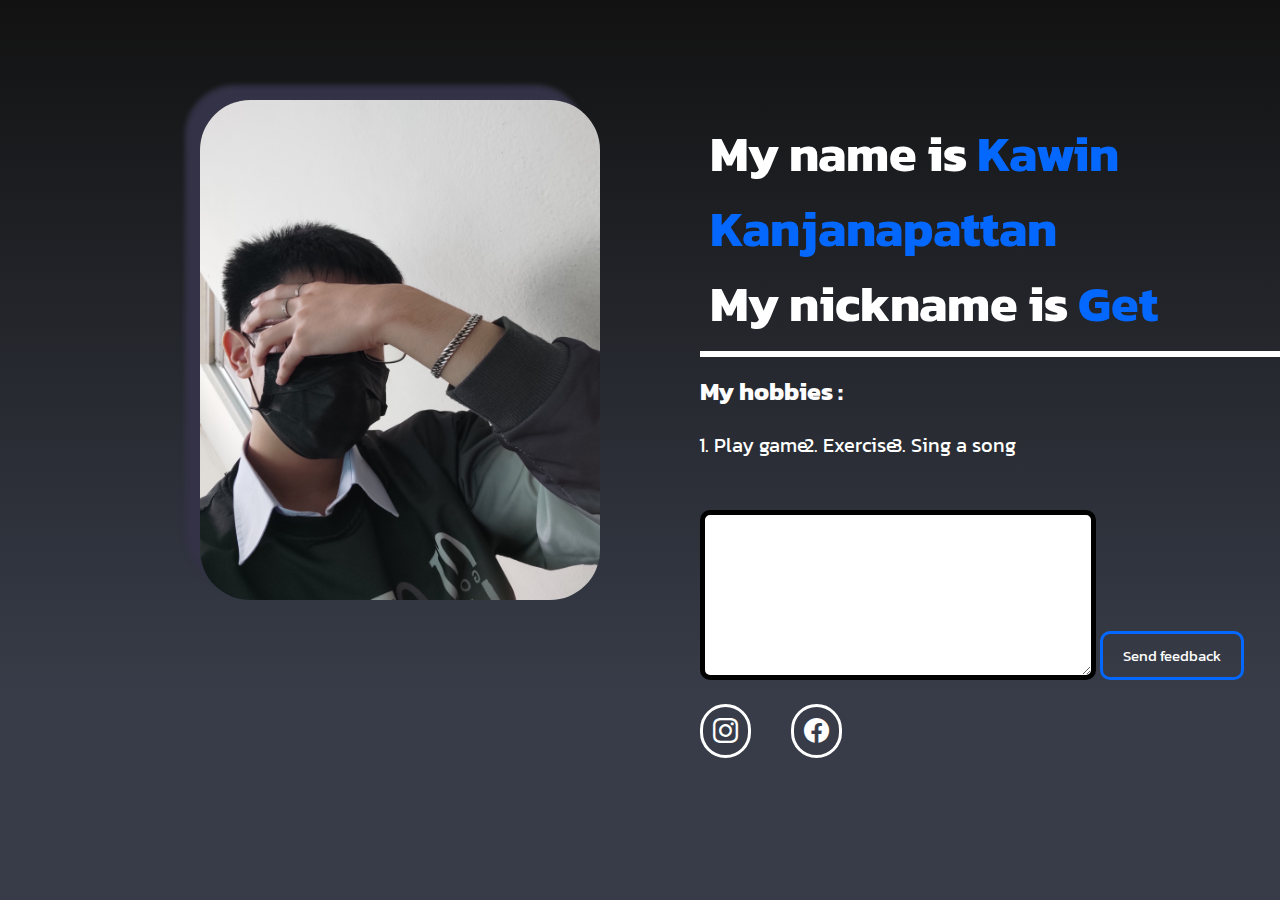
<file: Work1/index.html>
<!DOCTYPE html>
<html lang="en">

<head>
    <meta charset="UTF-8">
    <meta name="viewport" content="width=device-width, initial-scale=1.0">
    <title>Work1</title>
    <link rel="stylesheet" href="../styles/work1.css">
    <link rel="stylesheet" href="https://cdn.jsdelivr.net/npm/bootstrap-icons@1.10.5/font/bootstrap-icons.css">
</head>

<body>
    <img class="img_me" src="../images/profile.jpg" height="300" alt="">
    <div class="text-container">
        <h1>My name is <span class="name">Kawin Kanjanapattan</span> <br>
            My nickname is <span class="nickname">Get</span>
        </h1>
        <h2>My hobbies :</h2>
        <ol>
            <li>Play game</li>
            <li>Exercise</li>
            <li>Sing a song</li>
        </ol>
    </div>
    <textarea class="box-comment" cols="50" rows="8"></textarea>
    <div class="btn">
        <button>Send feedback</button>
    </div>
    <br>
    <div class="icon">
        <a href="https://www.instagram.com/get_maeng/" target="_blank" class="ig"><i class="bi bi-instagram"></i></a>
        <a href="https://www.facebook.com/kawin.kanjanapattana.3" target="_blank" class="fb"><i
                class="bi bi-facebook"></i></a>
    </div>
</body>

</html>
</file>
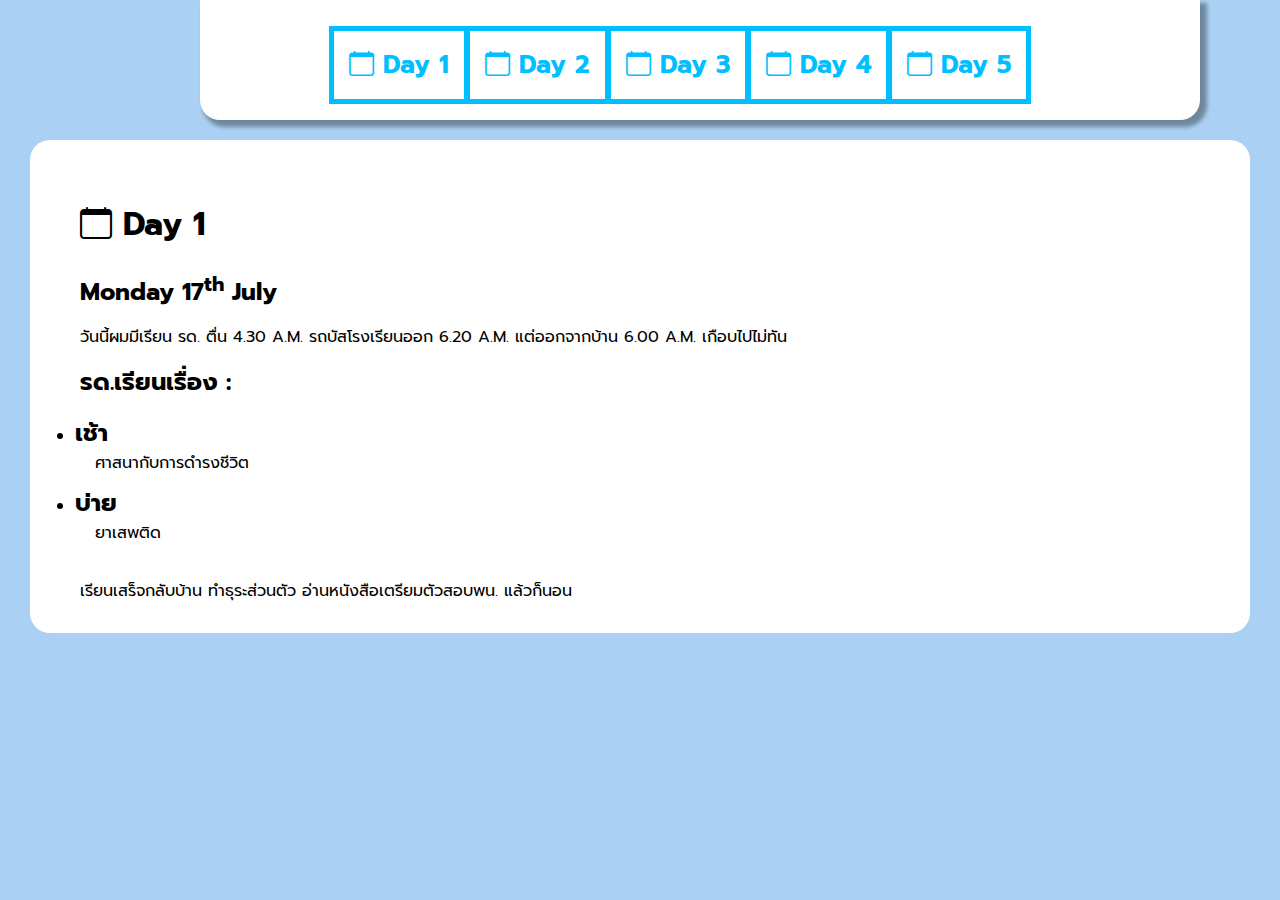
<file: Work2/index.html>
<!DOCTYPE html>
<html lang="en">

<head>
    <meta charset="UTF-8">
    <meta name="viewport" content="width=device-width, initial-scale=1.0">
    <title>Diary 5 days</title>
    <link rel="stylesheet" href="https://cdn.jsdelivr.net/npm/bootstrap-icons@1.10.5/font/bootstrap-icons.css">
    <link rel="stylesheet" href="../styles/work2.css">
</head>

<body>
    <nav>
        <ul>
            <li><a href="index.html"><i class="bi bi-calendar"></i> Day 1</a></li>
            <li><a href="page2.html"><i class="bi bi-calendar"></i> Day 2</a></li>
            <li><a href="page3.html"><i class="bi bi-calendar"></i> Day 3</a></li>
            <li><a href="page4.html"><i class="bi bi-calendar"></i> Day 4</a></li>
            <li><a href="page5.html"><i class="bi bi-calendar"></i> Day 5</a></li>
        </ul>
    </nav>
    <div>
        <h1><i class="bi bi-calendar"></i> Day 1</h1>
        <h2 class="date">Monday 17<sup>th</sup> July</h2>
        <p>วันนี้ผมมีเรียน รด. ตื่น 4.30 A.M. รถบัสโรงเรียนออก 6.20 A.M. แต่ออกจากบ้าน 6.00 A.M. เกือบไปไม่ทัน</p>
        <h2 class="schedule">รด.เรียนเรื่อง :</h2>
        <ul>
            <li>
                <h2>เช้า</h2>
                <p>ศาสนากับการดำรงชีวิต</p>
            </li>
            <li>
                <h2>บ่าย</h2>
                <p>ยาเสพติด</p>
            </li>
        </ul>
        <br>
        <p>เรียนเสร็จกลับบ้าน ทำธุระส่วนตัว อ่านหนังสือเตรียมตัวสอบพน. แล้วก็นอน</p>
    </div>
</body>

</html>
</file>
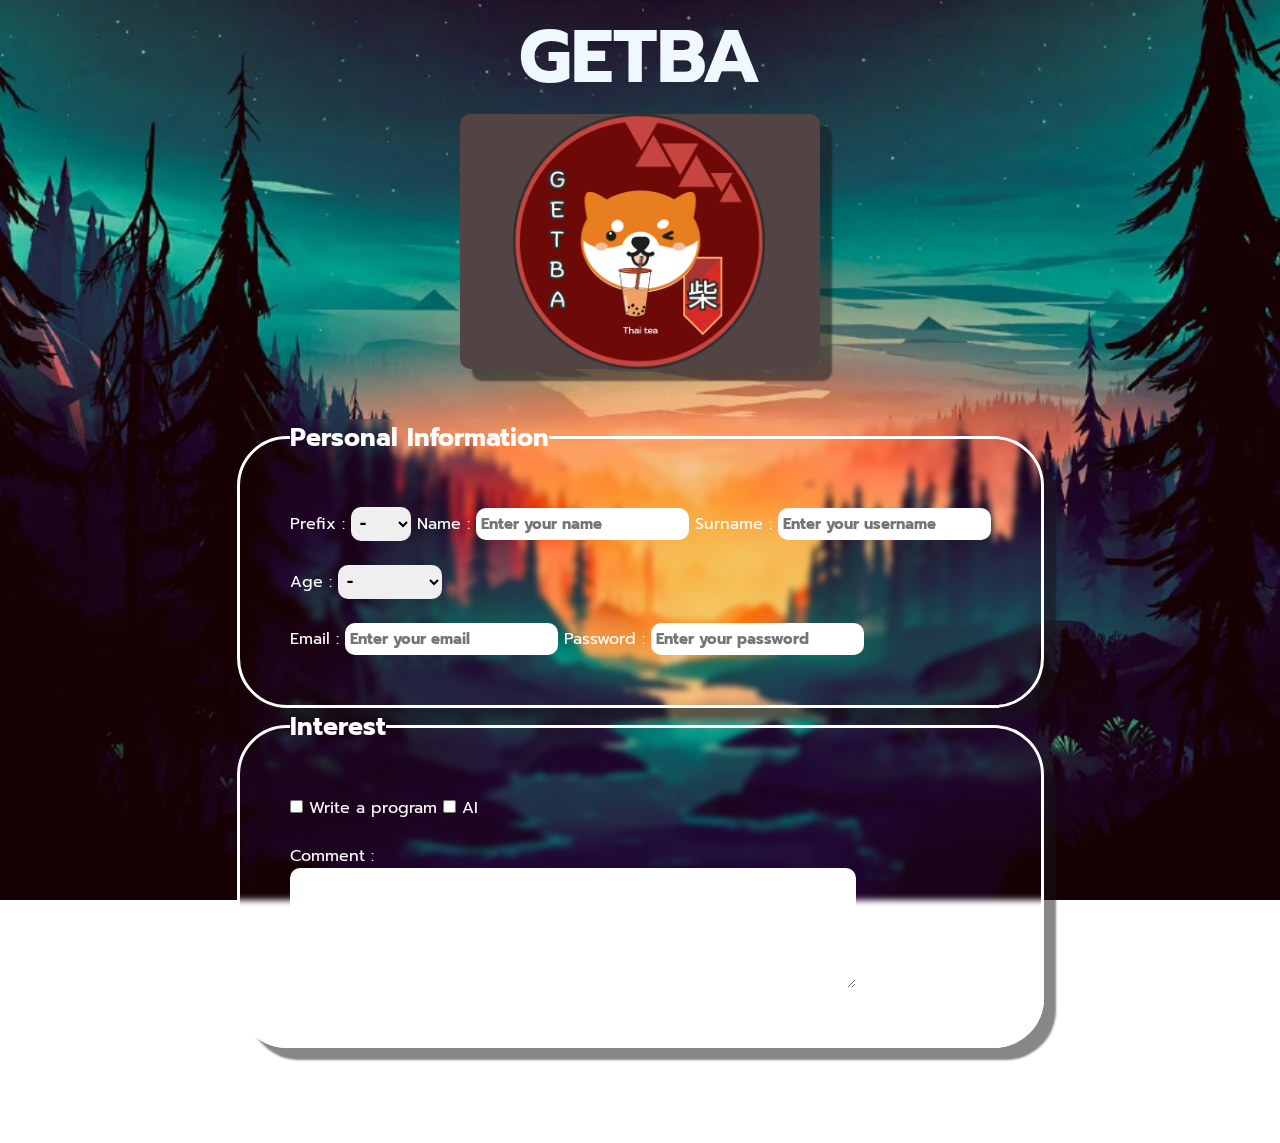
<file: Work3/index.html>
<!DOCTYPE html>
<html lang="en">

<head>
    <meta charset="UTF-8">
    <meta name="viewport" content="width=device-width, initial-scale=1.0">
    <title>Work3</title>
    <link rel="stylesheet" href="../styles/work3.css">
</head>

<body>
    <h1 class="name">GETBA</h1>
    <img class="logo" src="../images/logo.png" width="360px">
    <div class="content">
        <form action="">
            <fieldset class="border">
                <legend class="topic">Personal Information</legend>
                <label>Prefix :</label>
                <select required>
                    <option disabled selected value="">-</option>
                    <option value="1">Mr.</option>
                    <option value="2">Mrs.</option>
                </select>
                <label>Name :</label>
                <input type="text" placeholder="Enter your name" required>
                <label>Surname :</label>
                <input type="text" placeholder="Enter your username" required>
                <br>
                <br>
                <label>Age :</label>
                <select required>
                    <option disabled selected value="">-</option>
                    <option value="1">15-17</option>
                    <option value="2">18-20</option>
                    <option value="3">มากกว่า 20</option>
                </select>
                <br>
                <br>
                <label>Email :</label>
                <input type="email" placeholder="Enter your email" required>
                <label>Password :</label>
                <input type="password" placeholder="Enter your password" required>
            </fieldset>

            <fieldset class="border">
                <legend class="topic">Interest</legend>
                <input type="checkbox">
                <label>Write a program</label>
                <input type="checkbox">
                <label>AI</label>
                <br>
                <br>
                <label>Comment :</label>
                <br>
                <textarea name="" id="" cols="60" rows="5"></textarea>
            </fieldset>
            <br>
            <div class="btn">
                <button type="submit">Submit</button>
                <button type="reset">Reset</button>
            </div>
        </form>
    </div>
</body>

</html>
</file>
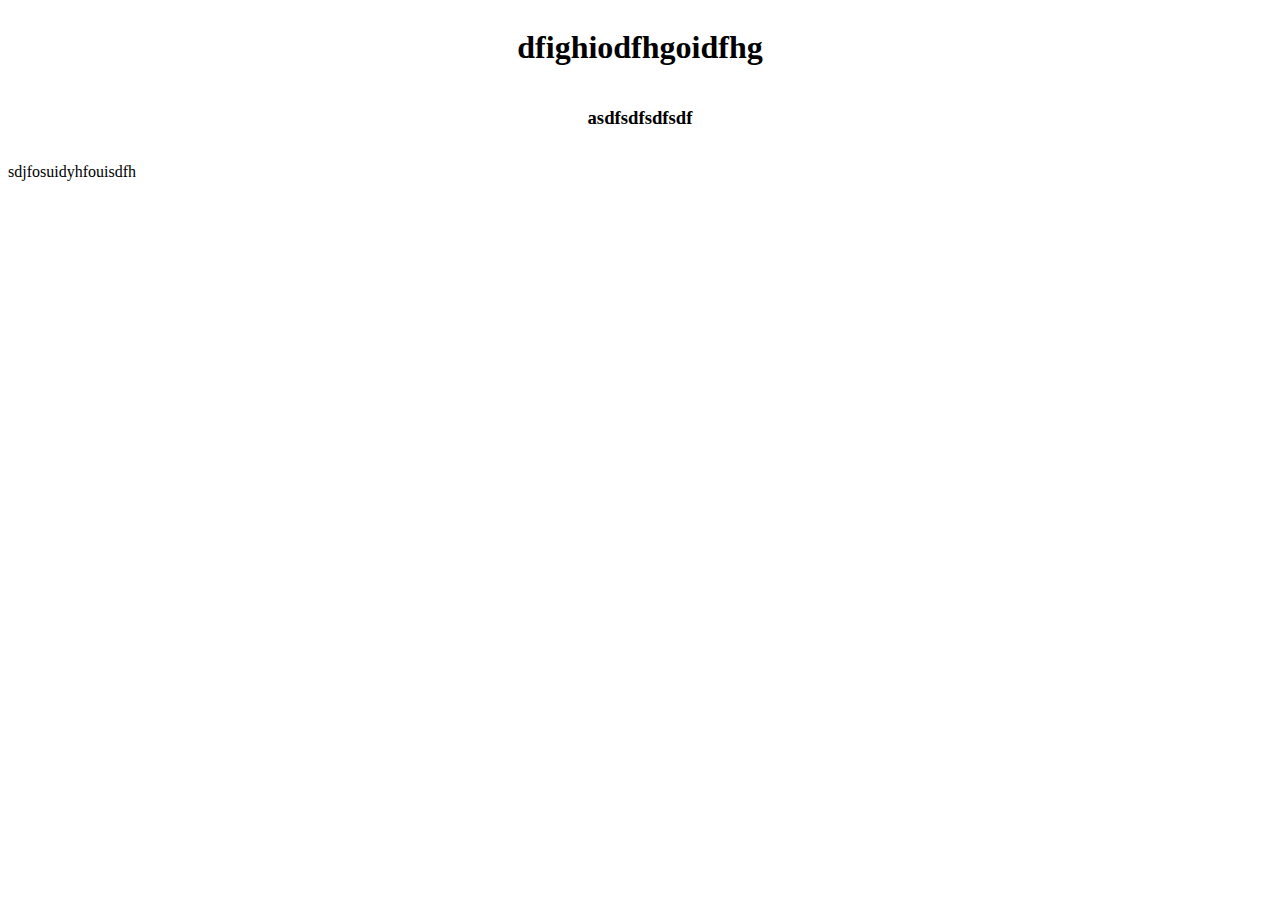
<file: test.html>
<!DOCTYPE html>
<html lang="en">

<head>
    <meta charset="UTF-8">
    <meta name="viewport" content="width=device-width, initial-scale=1.0">
    <title>Test</title>
    <link rel="preconnect" href="https://fonts.googleapis.com">
    <link rel="preconnect" href="https://fonts.gstatic.com" crossorigin>
    <link
        href="https://fonts.googleapis.com/css2?family=Bitter:ital@1&family=Borel&family=Cormorant:wght@300&family=Foldit&family=Indie+Flower&family=Kanit:wght@300&family=Poppins:wght@300;500&family=Prompt&family=Roboto&family=Space+Mono:ital,wght@0,700;1,700&family=Wix+Madefor+Text:wght@500&display=swap"
        rel="stylesheet">
    <style>
        div {
            display: flex;
            justify-content: center;
            align-items: center;
            flex-direction: column;
        }
    </style>
</head>

<body>
    <div>
        <h1>dfighiodfhgoidfhg</h1>
        <h3>asdfsdfsdfsdf</h3>
    </div>
    <p>sdjfosuidyhfouisdfh</p>

</body>

</html>
</file>
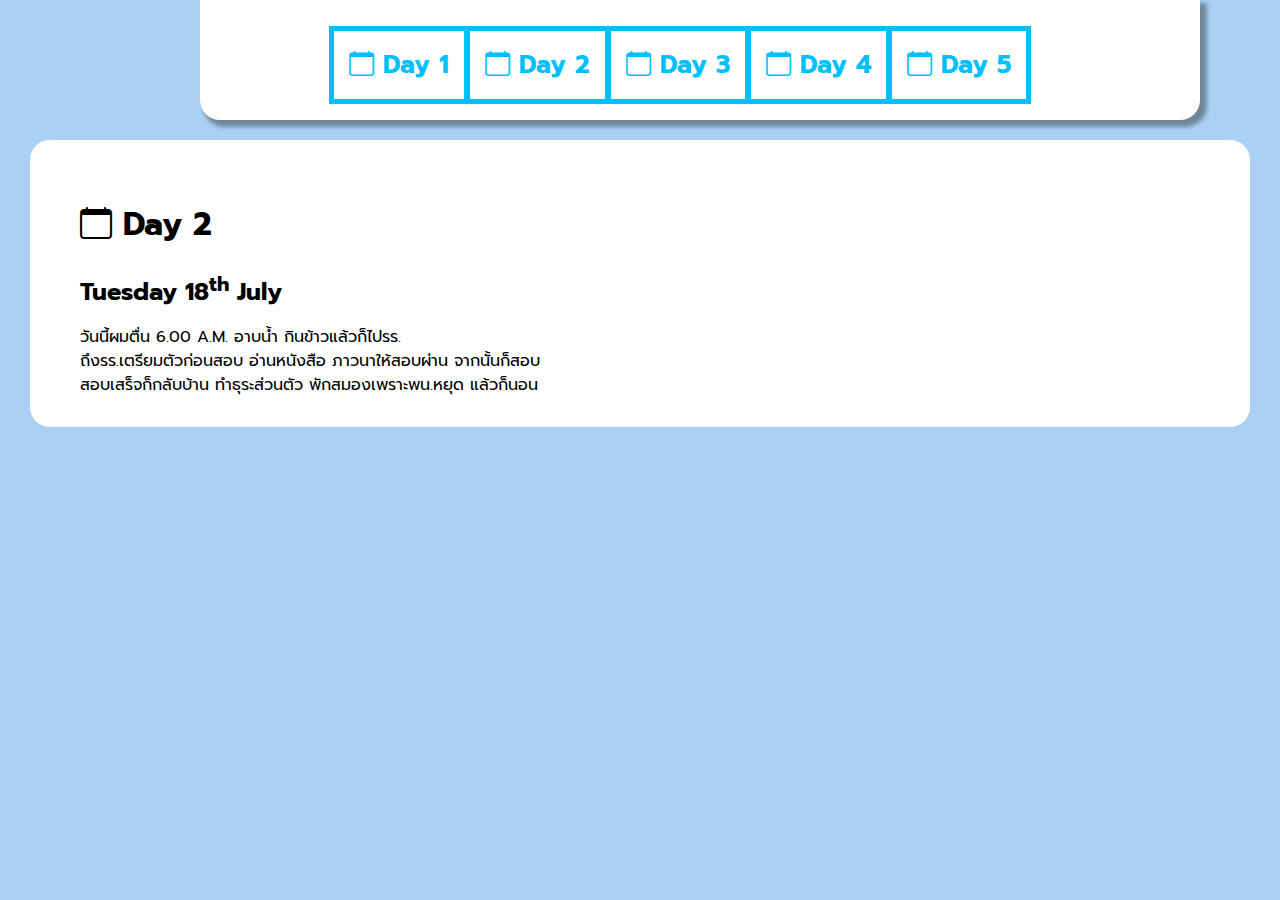
<file: Work2/page2.html>
<!DOCTYPE html>
<html lang="en">

<head>
    <meta charset="UTF-8">
    <meta name="viewport" content="width=device-width, initial-scale=1.0">
    <title>Diary 5 days</title>
    <link rel="stylesheet" href="https://cdn.jsdelivr.net/npm/bootstrap-icons@1.10.5/font/bootstrap-icons.css">
    <link rel="stylesheet" href="../styles/work2.css">
</head>

<body>
    <nav>
        <ul>
            <li><a href="index.html"><i class="bi bi-calendar"></i> Day 1</a></li>
            <li><a href="page2.html"><i class="bi bi-calendar"></i> Day 2</a></li>
            <li><a href="page3.html"><i class="bi bi-calendar"></i> Day 3</a></li>
            <li><a href="page4.html"><i class="bi bi-calendar"></i> Day 4</a></li>
            <li><a href="page5.html"><i class="bi bi-calendar"></i> Day 5</a></li>
        </ul>
    </nav>
    <div>
        <h1><i class="bi bi-calendar"></i> Day 2</h1>
        <h2 class="date">Tuesday 18<sup>th</sup> July</h2>
        <p>วันนี้ผมตื่น 6.00 A.M. อาบน้ำ กินข้าวแล้วก็ไปรร. <br>
            ถึงรร.เตรียมตัวก่อนสอบ อ่านหนังสือ ภาวนาให้สอบผ่าน จากนั้นก็สอบ <br>
            สอบเสร็จก็กลับบ้าน ทำธุระส่วนตัว พักสมองเพราะพน.หยุด แล้วก็นอน
        </p>
    </div>
</body>

</html>
</file>
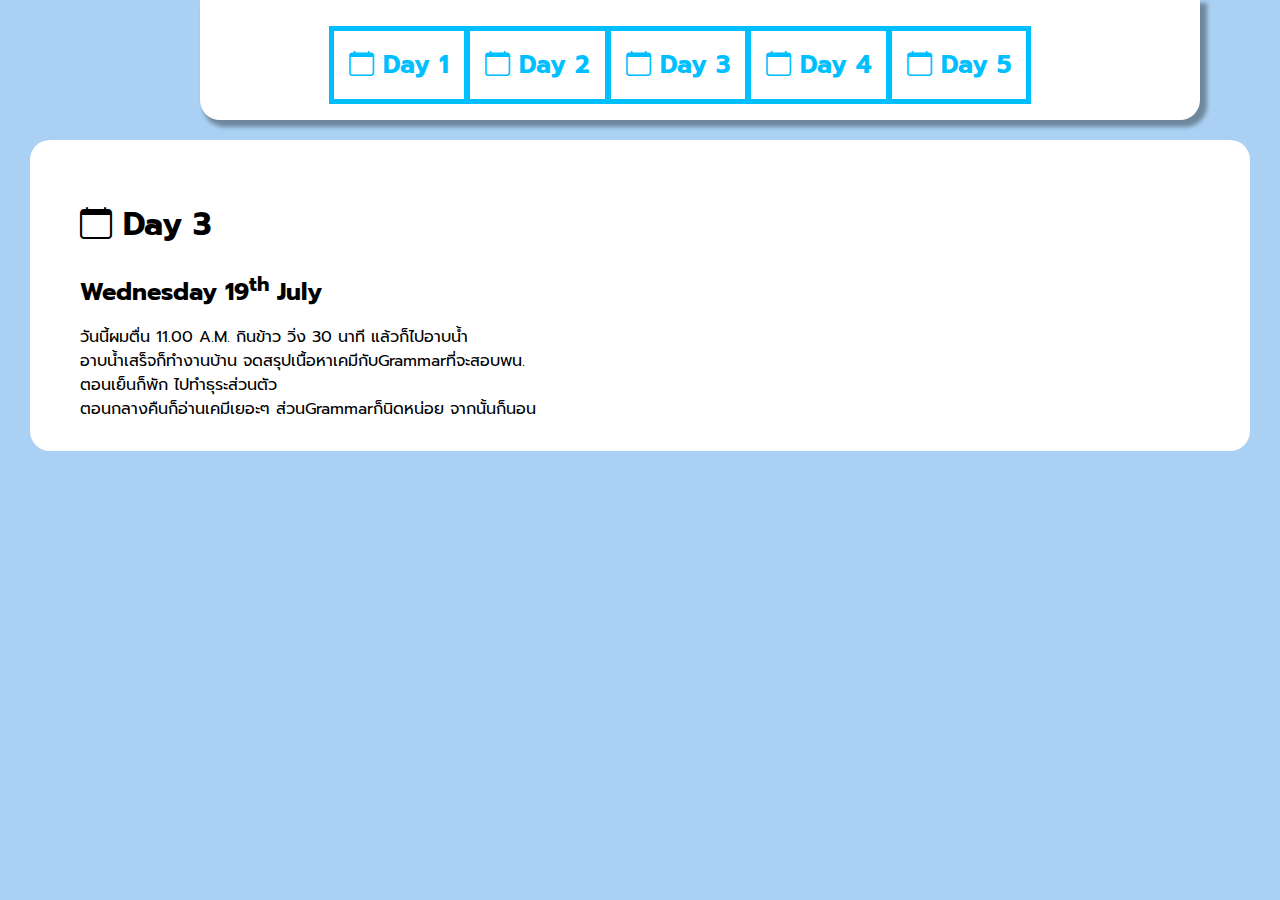
<file: Work2/page3.html>
<!DOCTYPE html>
<html lang="en">

<head>
    <meta charset="UTF-8">
    <meta name="viewport" content="width=device-width, initial-scale=1.0">
    <title>Diary 5 days</title>
    <link rel="stylesheet" href="https://cdn.jsdelivr.net/npm/bootstrap-icons@1.10.5/font/bootstrap-icons.css">
    <link rel="stylesheet" href="../styles/work2.css">
</head>

<body>
    <nav>
        <ul>
            <li><a href="index.html"><i class="bi bi-calendar"></i> Day 1</a></li>
            <li><a href="page2.html"><i class="bi bi-calendar"></i> Day 2</a></li>
            <li><a href="page3.html"><i class="bi bi-calendar"></i> Day 3</a></li>
            <li><a href="page4.html"><i class="bi bi-calendar"></i> Day 4</a></li>
            <li><a href="page5.html"><i class="bi bi-calendar"></i> Day 5</a></li>
        </ul>
    </nav>
    <div>
        <h1><i class="bi bi-calendar"></i> Day 3</h1>
        <h2 class="date">Wednesday 19<sup>th</sup> July</h2>
        <p>วันนี้ผมตื่น 11.00 A.M. กินข้าว วิ่ง 30 นาที แล้วก็ไปอาบน้ำ <br>
            อาบน้ำเสร็จก็ทำงานบ้าน จดสรุปเนื้อหาเคมีกับGrammarที่จะสอบพน. <br>
            ตอนเย็นก็พัก ไปทำธุระส่วนตัว <br>
            ตอนกลางคืนก็อ่านเคมีเยอะๆ ส่วนGrammarก็นิดหน่อย จากนั้นก็นอน
        </p>
    </div>
</body>

</html>
</file>
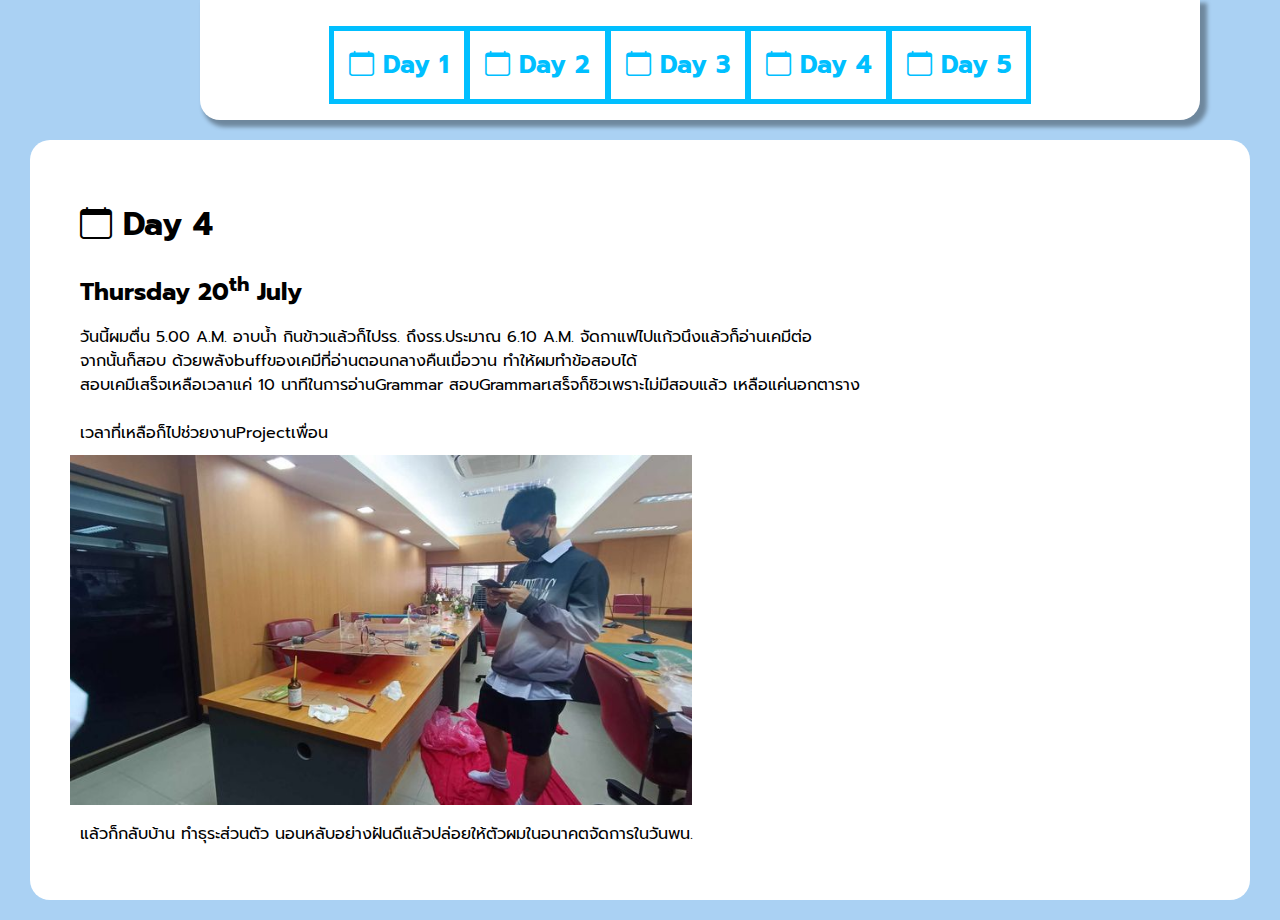
<file: Work2/page4.html>
<!DOCTYPE html>
<html lang="en">

<head>
    <meta charset="UTF-8">
    <meta name="viewport" content="width=device-width, initial-scale=1.0">
    <title>Diary 5 days</title>
    <link rel="stylesheet" href="https://cdn.jsdelivr.net/npm/bootstrap-icons@1.10.5/font/bootstrap-icons.css">
    <link rel="stylesheet" href="../styles/work2.css">
</head>

<body>
    <nav>
        <ul>
            <li><a href="index.html"><i class="bi bi-calendar"></i> Day 1</a></li>
            <li><a href="page2.html"><i class="bi bi-calendar"></i> Day 2</a></li>
            <li><a href="page3.html"><i class="bi bi-calendar"></i> Day 3</a></li>
            <li><a href="page4.html"><i class="bi bi-calendar"></i> Day 4</a></li>
            <li><a href="page5.html"><i class="bi bi-calendar"></i> Day 5</a></li>
        </ul>
    </nav>
    <div>
        <h1><i class="bi bi-calendar"></i> Day 4</h1>
        <h2 class="date">Thursday 20<sup>th</sup> July</h2>
        <p>วันนี้ผมตื่น 5.00 A.M. อาบน้ำ กินข้าวแล้วก็ไปรร. ถึงรร.ประมาณ 6.10 A.M. จัดกาแฟไปแก้วนึงแล้วก็อ่านเคมีต่อ
            <br>
            จากนั้นก็สอบ ด้วยพลังbuffของเคมีที่อ่านตอนกลางคืนเมื่อวาน ทำให้ผมทำข้อสอบได้ <br>
            สอบเคมีเสร็จเหลือเวลาแค่ 10 นาทีในการอ่านGrammar สอบGrammarเสร็จก็ชิวเพราะไม่มีสอบแล้ว เหลือแค่นอกตาราง
        </p>
        <br>
        <p>เวลาที่เหลือก็ไปช่วยงานProjectเพื่อน</p>
        <img src="../images/me.jpg" alt="">
        <p>แล้วก็กลับบ้าน ทำธุระส่วนตัว นอนหลับอย่างฝันดีแลัวปล่อยให้ตัวผมในอนาคตจัดการในวันพน.</p>
        <br>
    </div>
</body>

</html>
</file>
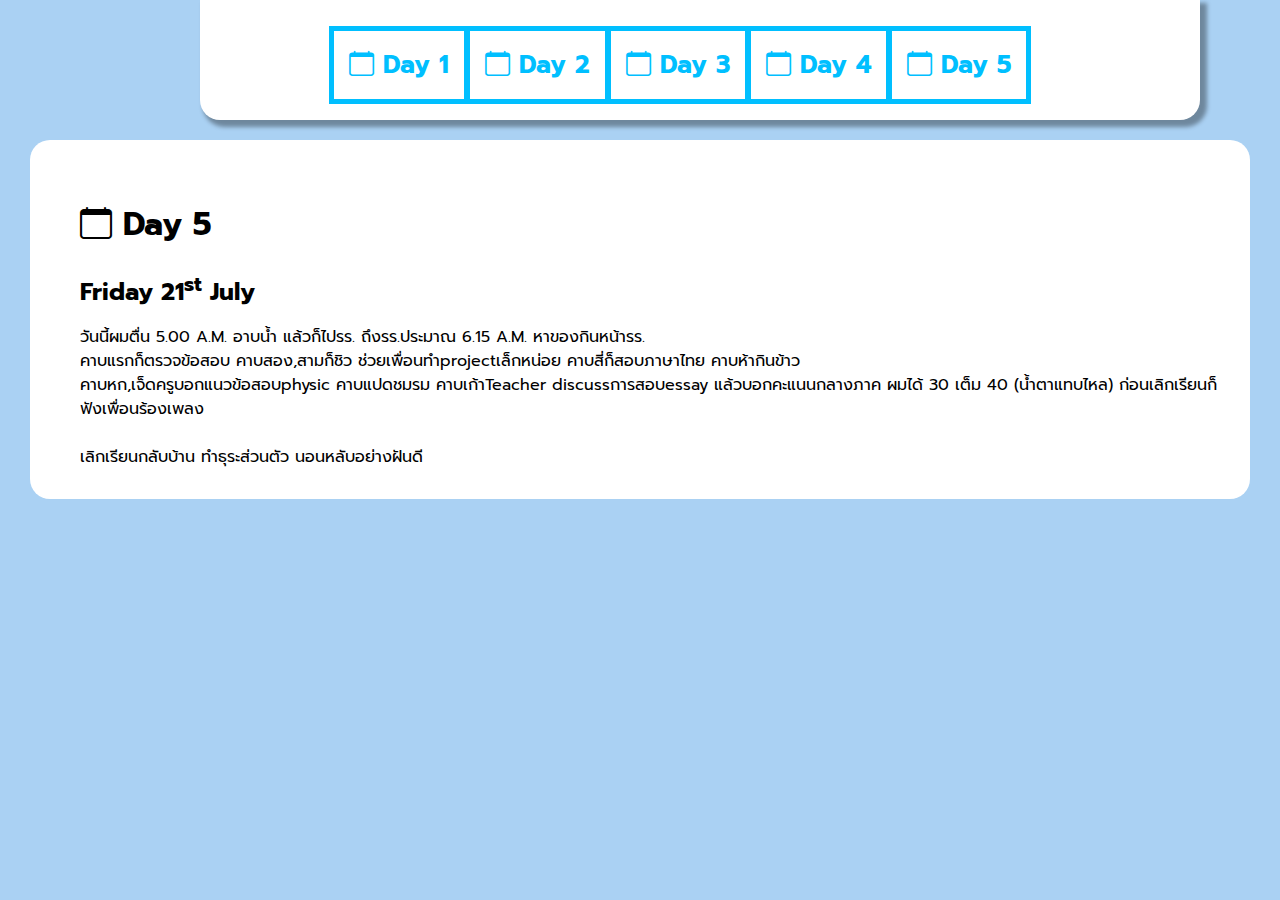
<file: Work2/page5.html>
<!DOCTYPE html>
<html lang="en">

<head>
    <meta charset="UTF-8">
    <meta name="viewport" content="width=device-width, initial-scale=1.0">
    <title>Diary 5 days</title>
    <link rel="stylesheet" href="https://cdn.jsdelivr.net/npm/bootstrap-icons@1.10.5/font/bootstrap-icons.css">
    <link rel="stylesheet" href="../styles/work2.css">
</head>

<body>
    <nav>
        <ul>
            <li><a href="index.html"><i class="bi bi-calendar"></i> Day 1</a></li>
            <li><a href="page2.html"><i class="bi bi-calendar"></i> Day 2</a></li>
            <li><a href="page3.html"><i class="bi bi-calendar"></i> Day 3</a></li>
            <li><a href="page4.html"><i class="bi bi-calendar"></i> Day 4</a></li>
            <li><a href="page5.html"><i class="bi bi-calendar"></i> Day 5</a></li>
        </ul>
    </nav>
    <div>
        <h1><i class="bi bi-calendar"></i> Day 5</h1>
        <h2 class="date">Friday 21<sup>st</sup> July</h2>
        <p>วันนี้ผมตื่น 5.00 A.M. อาบน้ำ แล้วก็ไปรร. ถึงรร.ประมาณ 6.15 A.M. หาของกินหน้ารร. <br>
            คาบแรกก็ตรวจข้อสอบ คาบสอง,สามก็ชิว ช่วยเพื่อนทำprojectเล็กหน่อย คาบสี่ก็สอบภาษาไทย คาบห้ากินข้าว <br>
            คาบหก,เจ็ดครูบอกแนวข้อสอบphysic คาบแปดชมรม คาบเก้าTeacher discussการสอบessay แล้วบอกคะแนนกลางภาค ผมได้ 30
            เต็ม
            40 (น้ำตาแทบไหล) ก่อนเลิกเรียนก็ฟังเพื่อนร้องเพลง <br>
            <br>
            เลิกเรียนกลับบ้าน ทำธุระส่วนตัว นอนหลับอย่างฝันดี
        </p>
    </div>
</body>

</html>
</file>
<file: styles/work1.css>
@import url('https://fonts.googleapis.com/css2?family=Bitter:ital@1&family=Cormorant:wght@300&family=Foldit&family=Indie+Flower&family=Kanit:wght@300&family=Poppins:wght@300;500&family=Space+Mono:ital,wght@0,700;1,700&family=Wix+Madefor+Text:wght@500&display=swap');

* {
    margin: 0;
    padding: 0;
    font-family: "Kanit";
    color: white;
}

body {
    background-image: linear-gradient(180deg, rgba(18, 18, 18, 1) 0%, rgba(55, 60, 72, 1) 77%);
    background-repeat: no-repeat; 
    background-attachment: fixed;
}

.img_me {
    box-shadow: -15px -15px 5px rgb(51, 50, 70);
    margin-left: 200px;
    margin-top: 100px;
    width: 400px;
    height: 500px;
    border-radius: 50px;
}

.text-container {
    margin-left: 700px;
    margin-top: -500px;
}

h1 {
    font-size: 50px;
    border-bottom: 6px solid white;
    display: inline-block;
    padding: 10px;
}

.name {
    color: rgb(4, 104, 255);
}

.nickname {
    color: rgb(4, 104, 255)
}

h2 {
    margin-top: 15px;
    font-size: 25px;
    margin-bottom: 20px;
}

ol {
    display: flex;
    justify-content: space-evenly;
    flex-direction: row;
}

ol li {
    font-size: 20px;
    margin-left: -250px;
}

.box-comment {
    margin-left: 700px;
    margin-top: 50px;
    border: 5px solid black;
    border-radius: 10px;
    color: black;
}

.btn {
    margin-left: 1100px;
    margin-top: -55px;
}

button {
    background: none;
    padding: 10px 20px;
    border-radius: 10px;
    border: 3px solid rgb(4, 104, 255);
    cursor: pointer;
    font-size: 15px;
}

button:hover {
    background-color: rgb(4, 104, 255);
}

.icon {
    display: flex;
    font-size: 25px;
    margin-left: 700px;
}
.ig {
    padding: 5px 10px;
    margin-right: 20px;
    border: 3px solid white;
    border-radius: 50px;
}

.fb {
    padding: 5px 10px;
    margin-left: 20px;
    border: 3px solid white;
    border-radius: 50px;
}
</file>
<file: styles/work2.css>
@import url('https://fonts.googleapis.com/css2?family=Bitter:ital@1&family=Borel&family=Cormorant:wght@300&family=Foldit&family=Indie+Flower&family=Kanit:wght@300&family=Poppins:wght@300;500&family=Prompt&family=Space+Mono:ital,wght@0,700;1,700&family=Wix+Madefor+Text:wght@500&display=swap');

* {
    margin: 0;
    padding: 0;
    font-family: "Prompt";
}

body {
    background-color: rgb(170, 209, 243);
}

nav {
    display: flex;
    justify-content: center;
    align-items: center;
    height: 120px;
    margin-left: 200px;
    margin-right: 200px;
    min-width: 1000px;
    background-color: white;
    border-bottom-left-radius: 20px;
    border-bottom-right-radius: 20px;
    box-shadow: 5px 5px 4px 1.5px rgba(0, 0, 0, 0.351);
}

nav ul {
    margin-top: 10px;
}

nav ul li {
    display: inline-block;
    margin-left: -25px;
}

nav ul li a {
    font-size: 25px;
    font-weight: bold;
    color: rgb(0, 191, 255);
    text-decoration: none;
    padding: 15px;
    border: 5px solid rgb(0, 191, 255);
}

nav ul li a:hover{
    color: white;
    background-color: rgb(0, 191, 255);
}

div {
    margin: 20px 30px;
    min-width: 1000px;
    padding: 30px;
    background-color: white;
    border-radius: 20px;
}

h1 {
    margin: 30px 20px 20px 20px;
}

.date {
    margin: 15px 20px;
}

p {
    margin-left: 20px;
}

.schedule {
    margin: 15px 20px;
}

ul li {
    margin: 10px 15px;

}

img {
    margin: 10px;
    height: 350px;
}
</file>
<file: styles/work3.css>
@import url('https://fonts.googleapis.com/css2?family=Bitter:ital@1&family=Borel&family=Cormorant:wght@300&family=Foldit&family=Indie+Flower&family=Kanit:wght@300&family=Poppins:wght@300;500&family=Prompt&family=Space+Mono:ital,wght@0,700;1,700&family=Wix+Madefor+Text:wght@500&display=swap');

* {
    margin: 0;
    padding: 0;
    font-family: "Prompt";
}

body {
    background-image: url("../images/background.png");
    background-repeat: no-repeat;
    background-size: cover;
    background-attachment: fixed;
}

.name {
    text-align: center;
    font-size: 75px;
    color: aliceblue;
}

.logo {
    display: block;
    margin-left: auto;
    margin-right: auto;
    border-radius: 10px;
    box-shadow: 12px 12px 2px rgba(21, 21, 23, 0.514);
}

.content {
    margin-top: 50px;
    margin-left: auto;
    margin-right: auto;
    width: fit-content;
}

.content .border {
    border: 3px solid white;
    padding: 50px;
    border-radius: 50px;
    backdrop-filter: blur(3px);
    box-shadow: 12px 12px 2px rgba(21, 21, 23, 0.514);
}

.content .border .topic {
    color: white;
    font-size: 25px;
    font-weight: bold;
}

.content .border label {
    color: white;
}

.content .border input, select, textarea {
    font-size: 15px;
    padding: 5px;
    border-radius: 10px;
    border: none;
    font-weight: bold;
}

.content .btn {
    display: flex;
    justify-content: center;
    align-items: center;
}

.content .btn button {
    margin-right: 40px;
    cursor: pointer;
    font-size: 20px;
    color: white;
    padding: 5px 20px;
    border: 3px solid white;
    border-radius: 20px;
    background: none;
    margin-bottom: 25px;
}

.content .btn button:hover {
    background-color: white;
    color: black;
}
</file>
